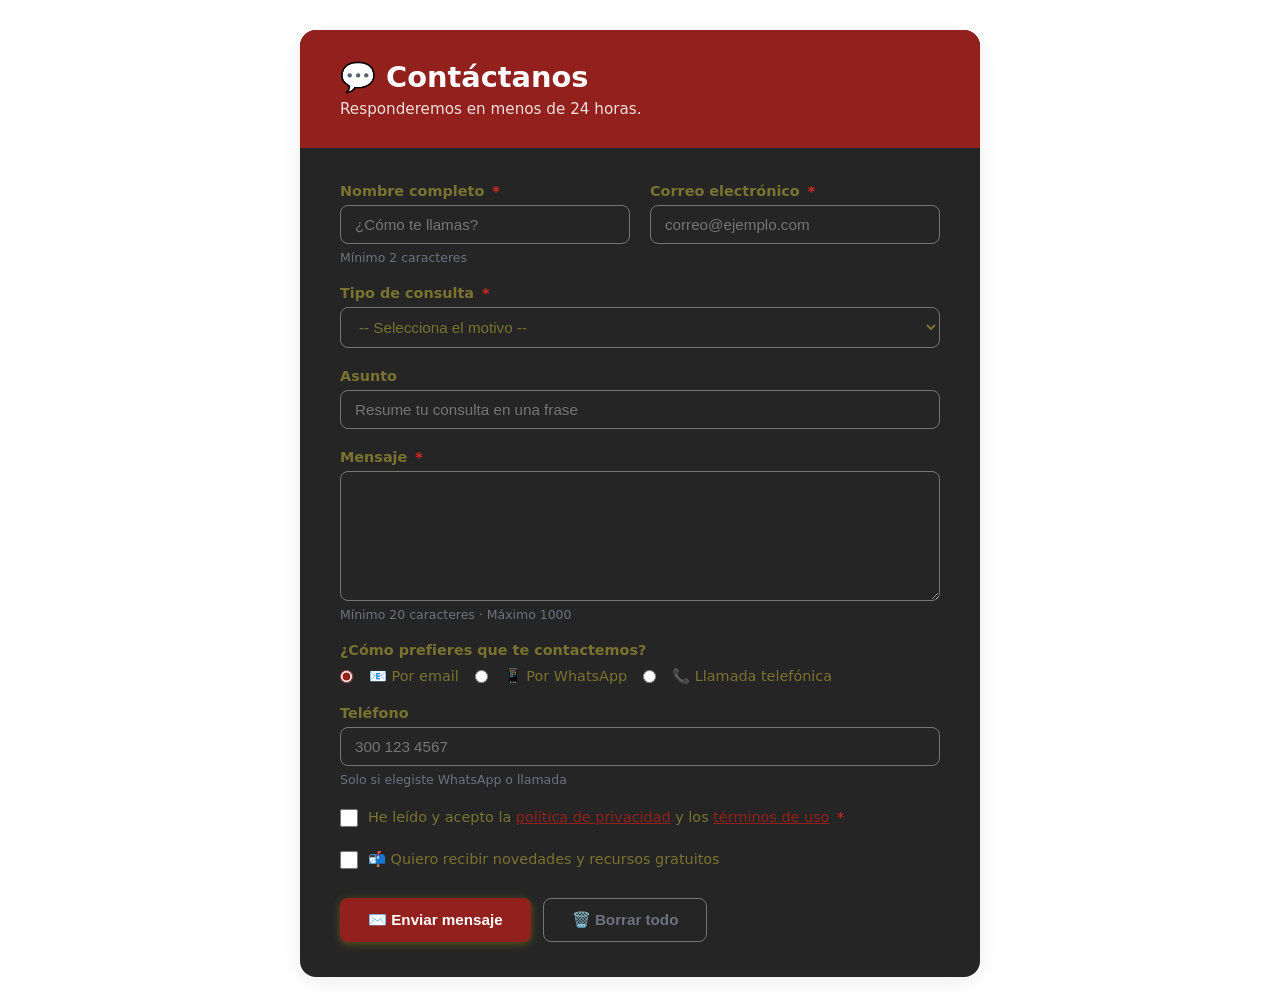
<file: forms_y_estilos/index.html>
<!DOCTYPE html>
<html lang="es">
<head>
  <meta charset="UTF-8">
  <meta name="viewport" content="width=device-width, initial-scale=1.0">
  <title>Contáctanos</title>
  <link rel="stylesheet" href="style.css">
</head>
<body>

  <main class="contenedor">

    <header class="encabezado">
      <h1>💬 Contáctanos</h1>
      <p>Responderemos en menos de 24 horas.</p>
    </header>

    <form class="formulario-contacto" action="#" method="post" novalidate>

      <!-- Nombre y Email en una fila -->
      <div class="fila-doble">

        <div class="campo">
          <label for="contacto-nombre">
            Nombre completo <span class="obligatorio">*</span>
          </label>
          <input 
            type="text" 
            id="contacto-nombre" 
            name="nombre"
            placeholder="¿Cómo te llamas?"
            required
            autocomplete="name"
            minlength="2"
            maxlength="60">
          <span class="ayuda">Mínimo 2 caracteres</span>
        </div>

        <div class="campo">
          <label for="contacto-email">
            Correo electrónico <span class="obligatorio">*</span>
          </label>
          <input 
            type="email" 
            id="contacto-email" 
            name="email"
            placeholder="correo@ejemplo.com"
            required
            autocomplete="email">
        </div>

      </div>

      <!-- Tipo de consulta -->
      <div class="campo">
        <label for="tipo-consulta">
          Tipo de consulta <span class="obligatorio">*</span>
        </label>
        <select id="tipo-consulta" name="tipo_consulta" required>
          <option value="">-- Selecciona el motivo --</option>
          <optgroup label="Soporte">
            <option value="tecnico">Problema técnico</option>
            <option value="cuenta">Mi cuenta</option>
          </optgroup>
          <optgroup label="Información">
            <option value="precios">Precios y planes</option>
            <option value="servicios">Servicios disponibles</option>
          </optgroup>
          <optgroup label="Otros">
            <option value="sugerencia">Sugerencia o idea</option>
            <option value="otro">Otro motivo</option>
          </optgroup>
        </select>
      </div>

      <!-- Asunto -->
      <div class="campo">
        <label for="asunto">Asunto</label>
        <input 
          type="text" 
          id="asunto" 
          name="asunto"
          placeholder="Resume tu consulta en una frase"
          maxlength="100">
      </div>

      <!-- Mensaje -->
      <div class="campo">
        <label for="mensaje">
          Mensaje <span class="obligatorio">*</span>
        </label>
        <textarea 
          id="mensaje" 
          name="mensaje"
          rows="6"
          placeholder="Describe con detalle tu consulta..."
          required
          minlength="20"
          maxlength="1000">
        </textarea>
        <span class="ayuda">Mínimo 20 caracteres · Máximo 1000</span>
      </div>

      <!-- Cómo prefiere ser contactado -->
      <div class="campo">
        <p class="label-grupo">¿Cómo prefieres que te contactemos?</p>

        <div class="opciones-radio">
          <input type="radio" id="via-email" name="via_contacto" value="email" checked>
          <label for="via-email">📧 Por email</label>

          <input type="radio" id="via-whatsapp" name="via_contacto" value="whatsapp">
          <label for="via-whatsapp">📱 Por WhatsApp</label>

          <input type="radio" id="via-llamada" name="via_contacto" value="llamada">
          <label for="via-llamada">📞 Llamada telefónica</label>
        </div>
      </div>

      <!-- Teléfono condicional -->
      <div class="campo" id="campo-telefono">
        <label for="telefono">Teléfono</label>
        <input 
          type="tel" 
          id="telefono" 
          name="telefono"
          placeholder="300 123 4567"
          pattern="[0-9\s\-\+]{7,15}">
        <span class="ayuda">Solo si elegiste WhatsApp o llamada</span>
      </div>

      <!-- Términos y condiciones -->
      <div class="campo campo-check">
        <input type="checkbox" id="terminos" name="terminos" value="acepto" required>
        <label for="terminos">
          He leído y acepto la 
          <a href="#" target="_blank">política de privacidad</a> 
          y los 
          <a href="#" target="_blank">términos de uso</a>
          <span class="obligatorio">*</span>
        </label>
      </div>

      <!-- Suscripción opcional -->
      <div class="campo campo-check">
        <input type="checkbox" id="newsletter" name="newsletter" value="si">
        <label for="newsletter">
          📬 Quiero recibir novedades y recursos gratuitos
        </label>
      </div>

      <!-- Botones de acción -->
      <div class="acciones">
        <button type="submit" class="btn-primario">
          ✉️ Enviar mensaje
        </button>
        <button type="reset" class="btn-secundario">
          🗑️ Borrar todo
        </button>
      </div>

    </form>

  </main>

</body>
</html>
</file>
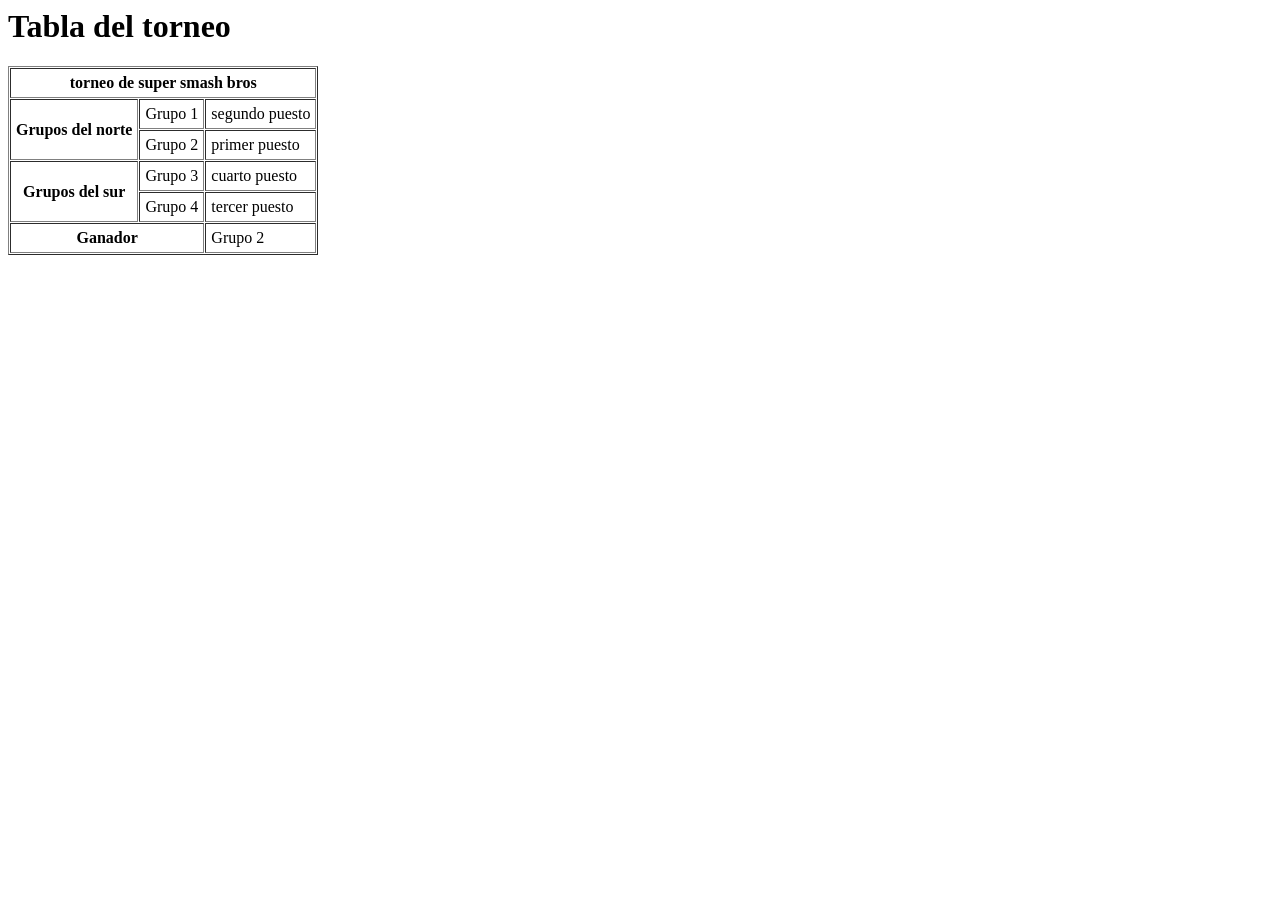
<file: ejercicio_tabla.html>
<body>

<h1>
  Tabla del torneo
</h1>

  <table border="1" cellpadding="5" cellspacing="1">

  <thead>
    <tr><th colspan="4">torneo de super smash bros</th></tr>
  </thead>

  <tbody>
  <tr>
    <th rowspan="2">Grupos del norte</th>
    <td>Grupo 1</td>
    <td>segundo puesto</td>
  </tr>

  <tr>
    <td>Grupo 2</td>
    <td>primer puesto</td>
  </tr>

  <tr>
    <th rowspan="2">Grupos del sur</th>
    <td>Grupo 3</td>
    <td>cuarto puesto</td>
  </tr>

  <tr>
    <td>Grupo 4</td>
    <td>tercer puesto</td>
  </tr>

  </tbody>

  <tfoot>
    <tr>
      <th colspan="2"> Ganador</th>
      <td>Grupo 2</td>
    </tr>
  </tfoot>

  </table>
</body>
</file>
<file: forms_y_estilos/style.css>
/* === Variables y reset básico === */
:root {
    --primario: #92201c;
    --primario-oscuro: #1389d8;
    --texto: #7a732f;
    --texto-suave: #6b7280;
    --borde: #757575;
    --fondo: #ffffff;
    --blanco: #252525;
    --error: #dc2626;
    --exito: #16a34a;
    --radio: 8px;
    --sombra: 0 4px 20px rgba(0,0,0,0.08);
}

* {
    box-sizing: border-box;
    margin: 0;
    padding: 0;
}

body {
    font-family: 'Segoe UI', system-ui, sans-serif;
    background: var(--fondo);
    color: var(--texto);
    min-height: 100vh;
    display: flex;
    align-items: center;
    justify-content: center;
    padding: 30px 20px;
}

/* === Contenedor principal === */
.contenedor {
    background: var(--blanco);
    border-radius: 16px;
    box-shadow: var(--sombra);
    width: 100%;
    max-width: 680px;
    overflow: hidden;
}

/* === Encabezado === */
.encabezado {
    background: var(--primario);
    color: white;
    padding: 30px 40px;
}

.encabezado h1 {
    font-size: 1.8rem;
    margin-bottom: 6px;
}

.encabezado p {
    opacity: 0.85;
    font-size: 0.95rem;
}

/* === Formulario === */
.formulario-contacto {
    padding: 35px 40px;
    display: flex;
    flex-direction: column;
    gap: 20px;
}

/* === Fila doble (dos campos lado a lado) === */
.fila-doble {
    display: grid;
    grid-template-columns: 1fr 1fr;
    gap: 20px;
}

@media (max-width: 520px) {
    .fila-doble {
        grid-template-columns: 1fr;
    }
    .formulario-contacto {
        padding: 25px 20px;
    }
}

/* === Campos individuales === */
.campo {
    display: flex;
    flex-direction: column;
    gap: 6px;
}

.campo label,
.label-grupo {
    font-weight: 600;
    font-size: 0.9rem;
    color: var(--texto);
}

.obligatorio {
    color: var(--error);
    margin-left: 3px;
}

/* === Inputs, select, textarea === */
input[type="text"],
input[type="email"],
input[type="tel"],
input[type="url"],
input[type="number"],
select,
textarea {
    width: 100%;
    padding: 10px 14px;
    border: 1.5px solid var(--borde);
    border-radius: var(--radio);
    font-size: 0.95rem;
    color: var(--texto);
    background: var(--blanco);
    transition: border-color 0.2s, box-shadow 0.2s;
    outline: none;
}

input:focus,
select:focus,
textarea:focus {
    border-color: var(--primario);
    box-shadow: 0 0 0 3px rgba(37, 99, 235, 0.15);
}

input:invalid:not(:placeholder-shown),
textarea:invalid:not(:placeholder-shown) {
    border-color: var(--error);
}

input:valid:not(:placeholder-shown) {
    border-color: var(--exito);
}

textarea {
    resize: vertical;
    min-height: 130px;
}

select {
    cursor: pointer;
}

/* === Texto de ayuda === */
.ayuda {
    font-size: 0.78rem;
    color: var(--texto-suave);
}

/* === Radios y checkboxes === */
.opciones-radio {
    display: flex;
    flex-wrap: wrap;
    gap: 16px;
    margin-top: 4px;
}

.opciones-radio input[type="radio"] {
    width: auto;
    accent-color: var(--primario);
}

.opciones-radio label {
    font-weight: normal;
    cursor: pointer;
}

.campo-check {
    flex-direction: row;
    align-items: flex-start;
    gap: 10px;
}

.campo-check input[type="checkbox"] {
    width: 18px;
    height: 18px;
    margin-top: 2px;
    accent-color: var(--primario);
    flex-shrink: 0;
    cursor: pointer;
}

.campo-check label {
    font-weight: normal;
    font-size: 0.9rem;
    line-height: 1.5;
    cursor: pointer;
}

.campo-check a {
    color: var(--primario);
    text-decoration: underline;
}

/* === Botones === */
.acciones {
    display: flex;
    gap: 12px;
    margin-top: 8px;
    flex-wrap: wrap;
}

.btn-primario,
.btn-secundario {
    padding: 12px 28px;
    border-radius: var(--radio);
    font-size: 0.95rem;
    font-weight: 600;
    cursor: pointer;
    border: none;
    transition: transform 0.1s, box-shadow 0.2s;
}

.btn-primario {
    background: var(--primario);
    color: rgb(255, 255, 255);
    box-shadow: 0 2px 8px rgba(214, 201, 12, 0.3);
}

.btn-primario:hover {
    background: var(--primario-oscuro);
    transform: translateY(-1px);
    box-shadow: 0 4px 12px rgba(37, 99, 235, 0.4);
}

.btn-secundario {
    background: transparent;
    color: var(--texto-suave);
    border: 1.5px solid var(--borde);
}

.btn-secundario:hover {
    background: var(--primario);
}
</file>
